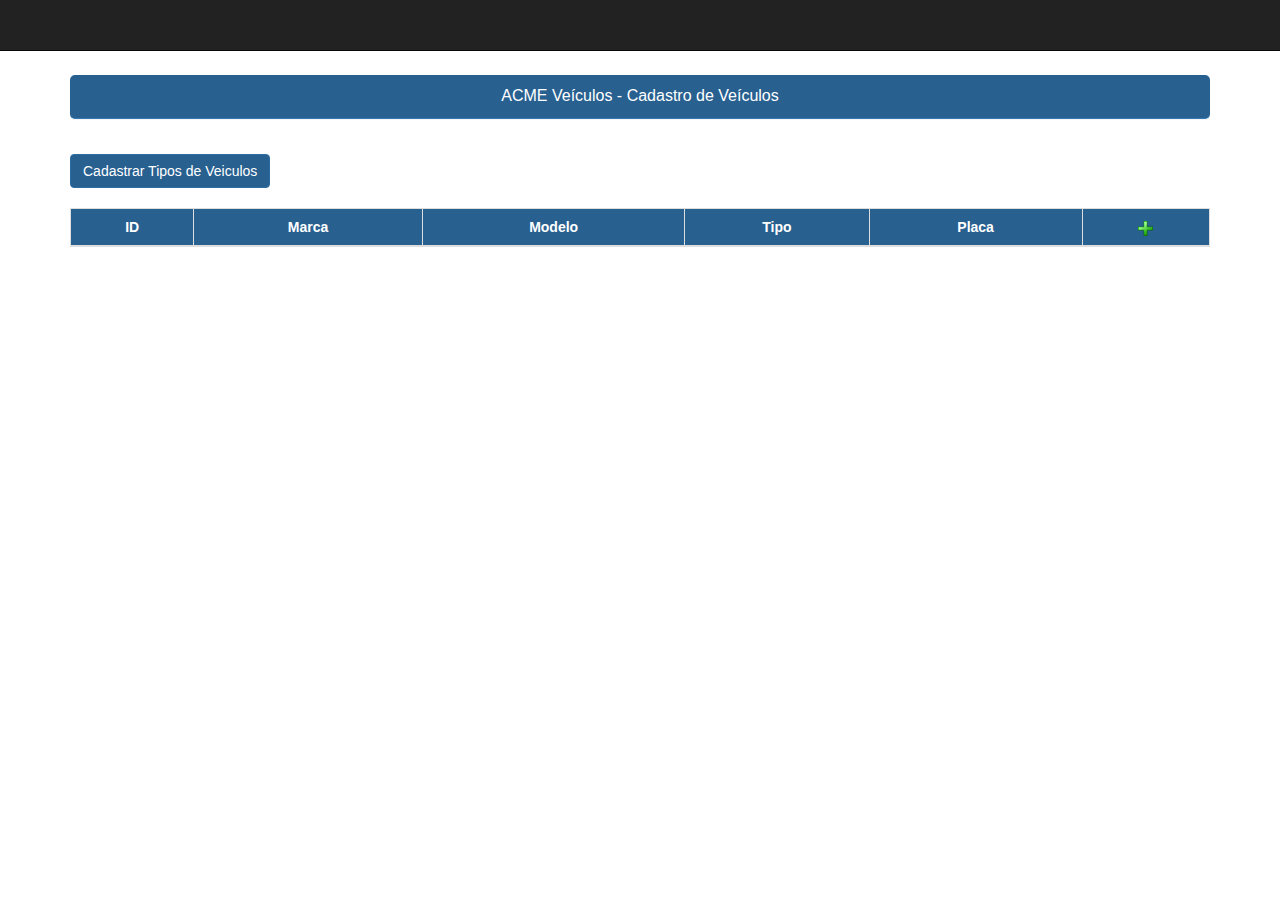
<file: index.html>
<!DOCTYPE html>
<html lang="pt-br">
  <head>
    <meta http-equiv="Content-Type" content="text/html; charset=utf-8">
    <meta name="viewport" content="width=device-width, initial-scale=1">

    <meta name="description" content="">
    <meta name="author" content="">

    <title>ACME Veículos</title>
    
    <!-- Bootstrap core JavaScript
    ================================================== -->
    <!-- Placed at the end of the document so the pages load faster -->
    <script src="./jquery/jquery-3.6.0.min.js"></script>
    <script src="./jquery/jquery-ui-1.12.1.custom/jquery-ui.js"></script>
    <script src="./bootstrap/dist/js/bootstrap.min.js"></script>
    <!-- IE10 viewport hack for Surface/desktop Windows 8 bug -->
    <script src="./bootstrap/assets/js/ie10-viewport-bug-workaround.js"></script>
    <script src="./exibeConsulta.js"></script>
    <script src="./salvaDados.js"></script>
    <script src="./fncModal.js"></script>

    <!-- jQuery UI -->
    <link rel="stylesheet" href="./jquery/jquery-ui-1.12.1.custom/jquery-ui.css">

    <!-- Bootstrap core CSS -->
    <link href="./bootstrap/css/bootstrap.min.css" rel="stylesheet">

    <!-- IE10 viewport hack for Surface/desktop Windows 8 bug -->
    <link href="./bootstrap/assets/css/ie10-viewport-bug-workaround.css" rel="stylesheet">

    <!-- Custom styles for this template -->
    <link href="./bootstrap/css/starter-template.css" rel="stylesheet">

    <!-- css -->
    <link href="./css/style.css" rel="stylesheet" type="text/css">
    <link href="./css/modal.css" rel="stylesheet" type="text/css">

    <!-- Just for debugging purposes. Don't actually copy these 2 lines! -->
    <!--[if lt IE 9]><script src="../../assets/js/ie8-responsive-file-warning.js"></script><![endif]-->
    <script src="./bootstrap/assets/js/ie-emulation-modes-warning.js"></script>

  </head>

  <body>

    <div id='include'></div>

    <nav class="navbar navbar-inverse navbar-fixed-top">
      <div class="container">
        <div class="navbar-header">
          <button type="button" class="navbar-toggle collapsed" data-toggle="collapse" data-target="#navbar" aria-expanded="false" aria-controls="navbar">
            <span class="sr-only">Toggle navigation</span>
            <span class="icon-bar"></span>
            <span class="icon-bar"></span>
            <span class="icon-bar"></span>
          </button>
          <a class="navbar-brand" href="javascript:void(0)">
          </a>
        </div>
      </div>
    </nav>
    <div id='content' class='container'>

        <div class='panel panel-primary'>
            <div class='panel-heading' style='background-color: #286090;'>
                <div class='panel-title textCenter'>ACME Veículos - Cadastro de Veículos</div>
            </div>
        </div>
	    <table style='margin-bottom:20px; text-align:center;'>
	        <tr>
	            <td colspan='4'><button style='margin-top:15px;' id='btnTipoVeiculo' class='btn btn-primary'>Cadastrar Tipos de Veiculos</button></td>
	        </tr>
	    </table>

        <table id="tableResults" class='table table-bordered'>
            <thead>
                <tr>
                    <th class='header textCenter'>ID</th>
                    <th class='header textCenter'>Marca</th>
                    <th class='header textCenter'>Modelo</th>
                    <th class='header textCenter'>Tipo</th>
                    <th class='header textCenter'>Placa</th>
                    <th class='header textCenter'><a href='javascript:void(0)' class='imgAdd'><img src='./img/plus.png' alt='POST' height='15' width='15'></a></th>
                </tr>
            </thead>
            <tbody>
            </tbody>
        </table>

    </div>
    <div id="divModal">
    </div>    

    <script >

        //var url = 'http://localhost:8080/';   //MySQL local
        var url = 'http://18.216.4.98:8080/';   //AWS RDS
        var map = 'veiculos/';

        $( document ).ready(function(){

            //busca os veículos cadastrados para exibição na inicialização da página
            $.ajax({
                type: "GET",
                url: url + map,
                contentType: "application/json",
                dataType: "json",
                success: function(data, status){
                    if(status === "success") {
                        exibeConsultaVeiculo(data);
                    }
                }
            });

            //responde quado alguma imagem dentro da página é clicada
            $('body').on('click', 'img', function(){
                action = $(this).attr('alt');   //busca o atributo alt da imagem
                id = $(this).closest('tr').attr('id');  //busca o id da linha correspondente
                idVeiculo = id === undefined ? "" : $(this).closest('tr').attr('id').substr(2); //extrai o id do veículo
                //carrega as variáveis para utilização no modal
                marcaVeiculo = $('#tr' + idVeiculo + ' td:eq(1)').html();   
                modeloVeiculo = $('#tr' + idVeiculo + " td:eq(2)").html();
                tipoVeiculo = $('#tr' + idVeiculo + " td:eq(3)").html();
                placaVeiculo = $('#tr' + idVeiculo + " td:eq(4)").html();

                //abre o modal para inserção ou alteração do veículo
                if(action === 'POST' || action === 'PUT') {
                    $( "#divModal" ).load( "veiculoModal.html", { restrito : "restrito" } );
                }
                //abre o modal para exclusão do veículo
                else if (action === 'DELETE') {
                    $( "#divModal" ).load( "excluirVeiculoModal.html", { restrito : "restrito"} );
                }

            });

            //botão que abre a página de cadastro dos tipos de veículos
            $("#btnTipoVeiculo").click(function(){
                window.open("tipoVeiculo.html");
            });

        });
    </script>
  </body>
</html>
</file>
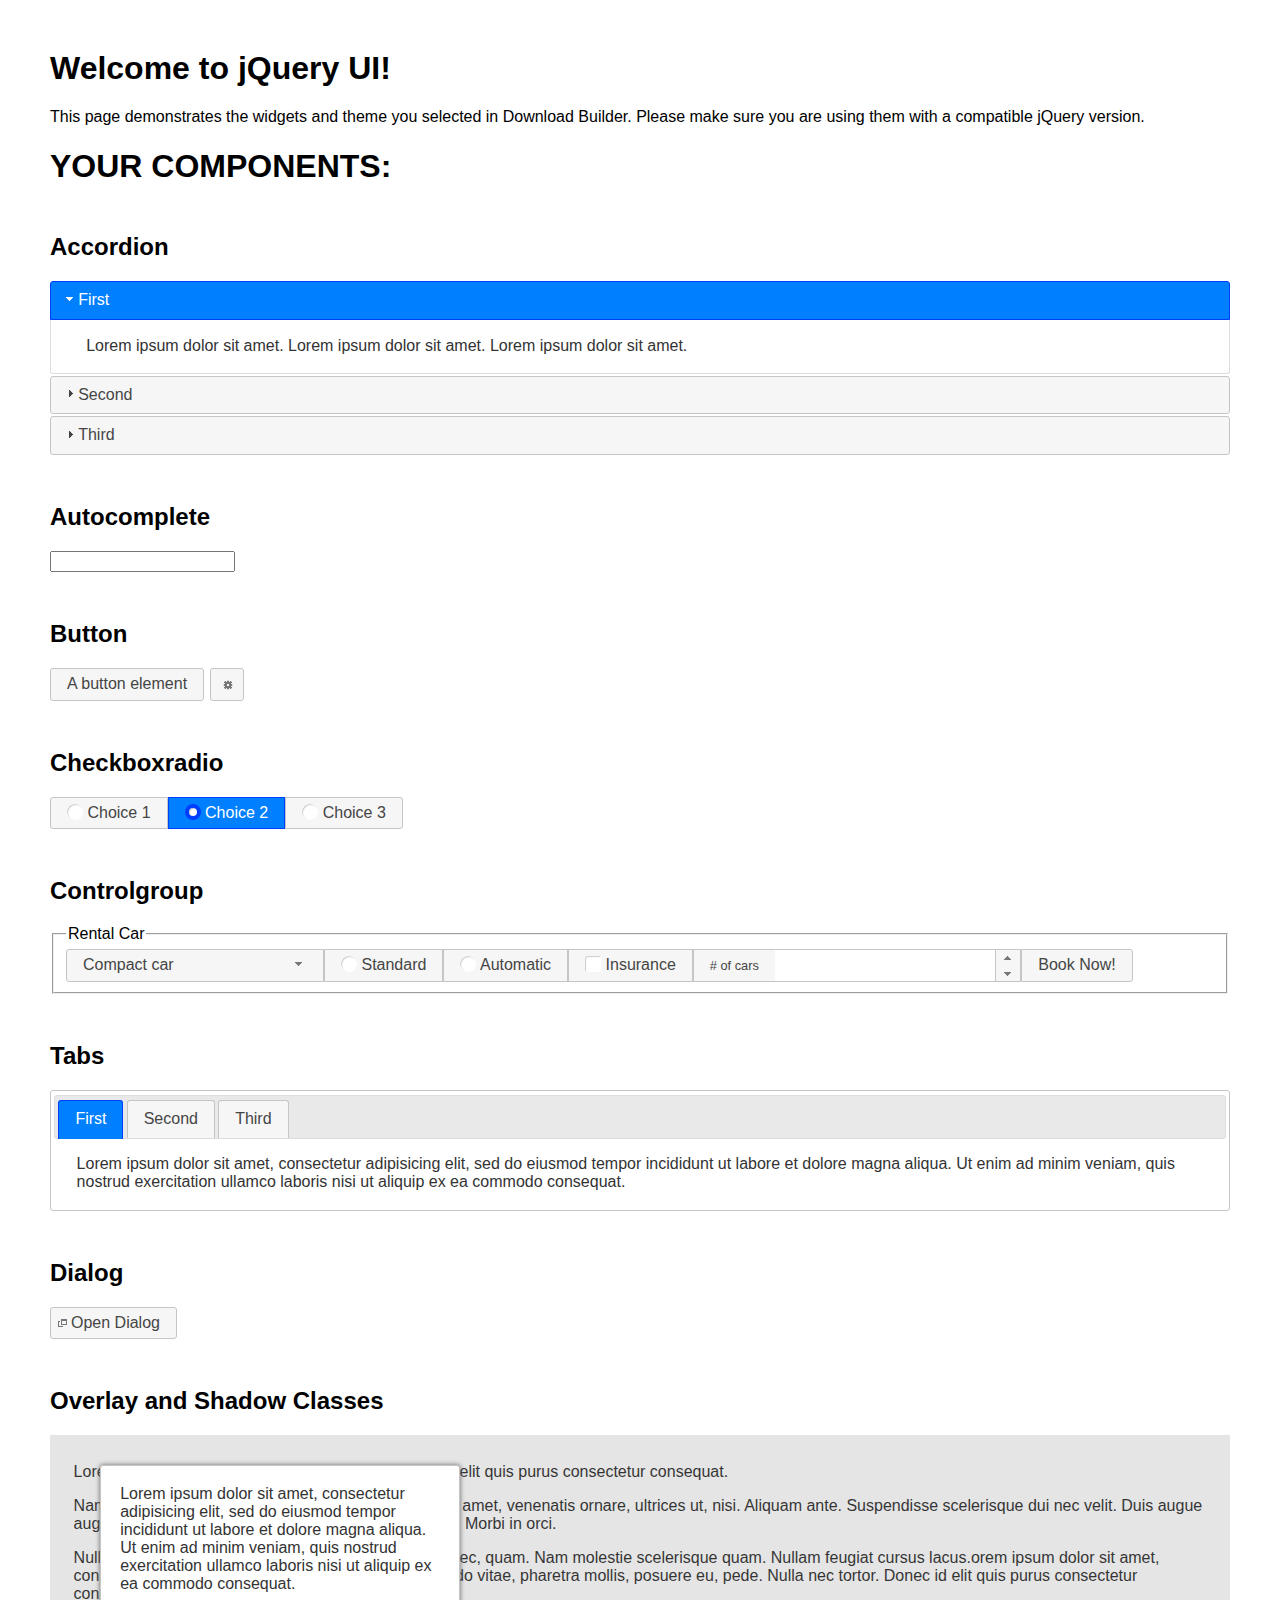
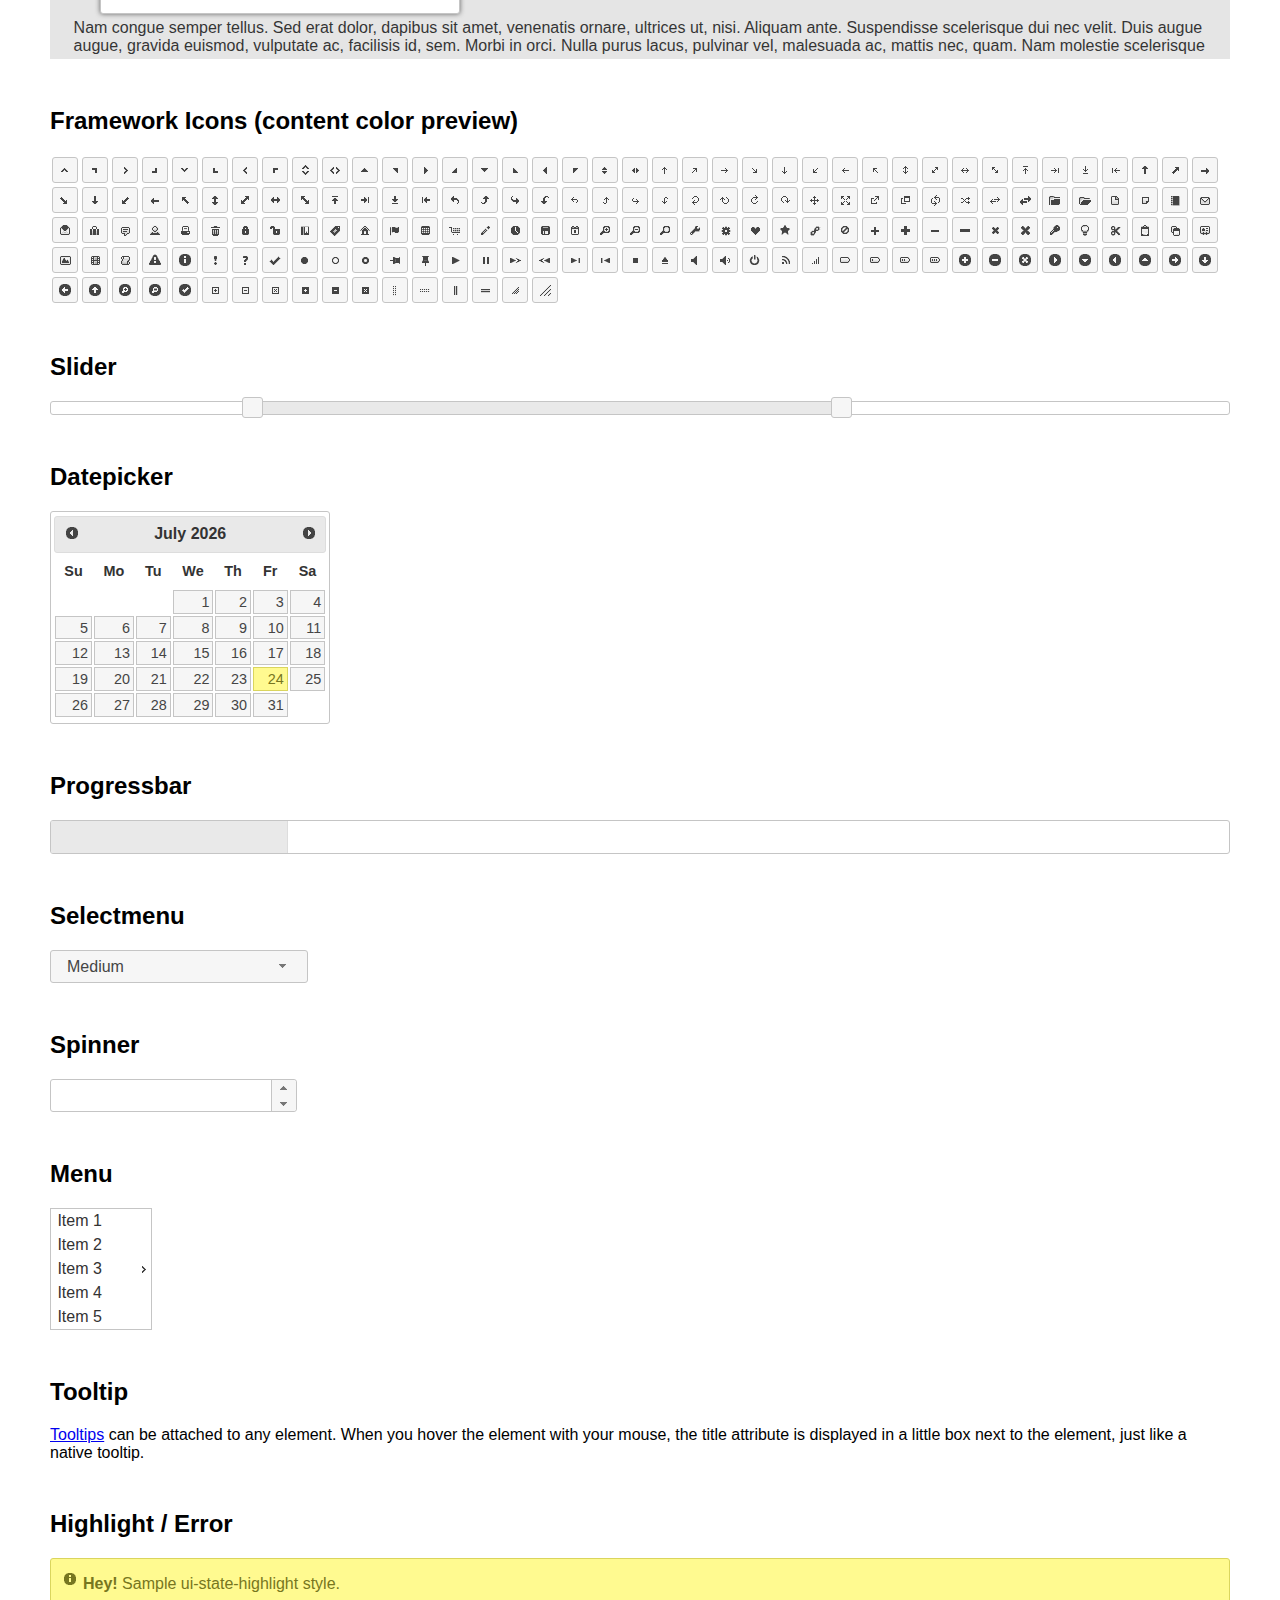
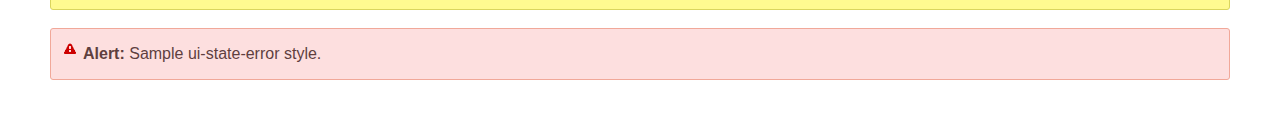
<file: jquery/jquery-ui-1.12.1.custom/index.html>
<!doctype html>
<html lang="us">
<head>
	<meta charset="utf-8">
	<title>jQuery UI Example Page</title>
	<link href="jquery-ui.css" rel="stylesheet">
	<style>
	body{
		font-family: "Trebuchet MS", sans-serif;
		margin: 50px;
	}
	.demoHeaders {
		margin-top: 2em;
	}
	#dialog-link {
		padding: .4em 1em .4em 20px;
		text-decoration: none;
		position: relative;
	}
	#dialog-link span.ui-icon {
		margin: 0 5px 0 0;
		position: absolute;
		left: .2em;
		top: 50%;
		margin-top: -8px;
	}
	#icons {
		margin: 0;
		padding: 0;
	}
	#icons li {
		margin: 2px;
		position: relative;
		padding: 4px 0;
		cursor: pointer;
		float: left;
		list-style: none;
	}
	#icons span.ui-icon {
		float: left;
		margin: 0 4px;
	}
	.fakewindowcontain .ui-widget-overlay {
		position: absolute;
	}
	select {
		width: 200px;
	}
	</style>
</head>
<body>

<h1>Welcome to jQuery UI!</h1>

<div class="ui-widget">
	<p>This page demonstrates the widgets and theme you selected in Download Builder. Please make sure you are using them with a compatible jQuery version.</p>
</div>

<h1>YOUR COMPONENTS:</h1>

<!-- Accordion -->
<h2 class="demoHeaders">Accordion</h2>
<div id="accordion">
	<h3>First</h3>
	<div>Lorem ipsum dolor sit amet. Lorem ipsum dolor sit amet. Lorem ipsum dolor sit amet.</div>
	<h3>Second</h3>
	<div>Phasellus mattis tincidunt nibh.</div>
	<h3>Third</h3>
	<div>Nam dui erat, auctor a, dignissim quis.</div>
</div>

<!-- Autocomplete -->
<h2 class="demoHeaders">Autocomplete</h2>
<div>
	<input id="autocomplete" title="type &quot;a&quot;">
</div>

<!-- Button -->
<h2 class="demoHeaders">Button</h2>
<button id="button">A button element</button>
<button id="button-icon">An icon-only button</button>

<!-- Checkboxradio -->
<h2 class="demoHeaders">Checkboxradio</h2>
<form style="margin-top: 1em;">
	<div id="radioset">
		<input type="radio" id="radio1" name="radio"><label for="radio1">Choice 1</label>
		<input type="radio" id="radio2" name="radio" checked="checked"><label for="radio2">Choice 2</label>
		<input type="radio" id="radio3" name="radio"><label for="radio3">Choice 3</label>
	</div>
</form>

<!-- Controlgroup -->
<h2 class="demoHeaders">Controlgroup</h2>
<fieldset>
	<legend>Rental Car</legend>
	<div id="controlgroup">
		<select id="car-type">
			<option>Compact car</option>
			<option>Midsize car</option>
			<option>Full size car</option>
			<option>SUV</option>
			<option>Luxury</option>
			<option>Truck</option>
			<option>Van</option>
		</select>
		<label for="transmission-standard">Standard</label>
		<input type="radio" name="transmission" id="transmission-standard">
		<label for="transmission-automatic">Automatic</label>
		<input type="radio" name="transmission" id="transmission-automatic">
		<label for="insurance">Insurance</label>
		<input type="checkbox" name="insurance" id="insurance">
		<label for="horizontal-spinner" class="ui-controlgroup-label"># of cars</label>
		<input id="horizontal-spinner" class="ui-spinner-input">
		<button>Book Now!</button>
	</div>
</fieldset>

<!-- Tabs -->
<h2 class="demoHeaders">Tabs</h2>
<div id="tabs">
	<ul>
		<li><a href="#tabs-1">First</a></li>
		<li><a href="#tabs-2">Second</a></li>
		<li><a href="#tabs-3">Third</a></li>
	</ul>
	<div id="tabs-1">Lorem ipsum dolor sit amet, consectetur adipisicing elit, sed do eiusmod tempor incididunt ut labore et dolore magna aliqua. Ut enim ad minim veniam, quis nostrud exercitation ullamco laboris nisi ut aliquip ex ea commodo consequat.</div>
	<div id="tabs-2">Phasellus mattis tincidunt nibh. Cras orci urna, blandit id, pretium vel, aliquet ornare, felis. Maecenas scelerisque sem non nisl. Fusce sed lorem in enim dictum bibendum.</div>
	<div id="tabs-3">Nam dui erat, auctor a, dignissim quis, sollicitudin eu, felis. Pellentesque nisi urna, interdum eget, sagittis et, consequat vestibulum, lacus. Mauris porttitor ullamcorper augue.</div>
</div>

<h2 class="demoHeaders">Dialog</h2>
<p>
	<button id="dialog-link" class="ui-button ui-corner-all ui-widget">
		<span class="ui-icon ui-icon-newwin"></span>Open Dialog
	</button>
</p>

<h2 class="demoHeaders">Overlay and Shadow Classes</h2>
<div style="position: relative; width: 96%; height: 200px; padding:1% 2%; overflow:hidden;" class="fakewindowcontain">
	<p>Lorem ipsum dolor sit amet,  Nulla nec tortor. Donec id elit quis purus consectetur consequat. </p><p>Nam congue semper tellus. Sed erat dolor, dapibus sit amet, venenatis ornare, ultrices ut, nisi. Aliquam ante. Suspendisse scelerisque dui nec velit. Duis augue augue, gravida euismod, vulputate ac, facilisis id, sem. Morbi in orci. </p><p>Nulla purus lacus, pulvinar vel, malesuada ac, mattis nec, quam. Nam molestie scelerisque quam. Nullam feugiat cursus lacus.orem ipsum dolor sit amet, consectetur adipiscing elit. Donec libero risus, commodo vitae, pharetra mollis, posuere eu, pede. Nulla nec tortor. Donec id elit quis purus consectetur consequat. </p><p>Nam congue semper tellus. Sed erat dolor, dapibus sit amet, venenatis ornare, ultrices ut, nisi. Aliquam ante. Suspendisse scelerisque dui nec velit. Duis augue augue, gravida euismod, vulputate ac, facilisis id, sem. Morbi in orci. Nulla purus lacus, pulvinar vel, malesuada ac, mattis nec, quam. Nam molestie scelerisque quam. </p><p>Nullam feugiat cursus lacus.orem ipsum dolor sit amet, consectetur adipiscing elit. Donec libero risus, commodo vitae, pharetra mollis, posuere eu, pede. Nulla nec tortor. Donec id elit quis purus consectetur consequat. Nam congue semper tellus. Sed erat dolor, dapibus sit amet, venenatis ornare, ultrices ut, nisi. Aliquam ante. </p><p>Suspendisse scelerisque dui nec velit. Duis augue augue, gravida euismod, vulputate ac, facilisis id, sem. Morbi in orci. Nulla purus lacus, pulvinar vel, malesuada ac, mattis nec, quam. Nam molestie scelerisque quam. Nullam feugiat cursus lacus.orem ipsum dolor sit amet, consectetur adipiscing elit. Donec libero risus, commodo vitae, pharetra mollis, posuere eu, pede. Nulla nec tortor. Donec id elit quis purus consectetur consequat. Nam congue semper tellus. Sed erat dolor, dapibus sit amet, venenatis ornare, ultrices ut, nisi. </p>

	<!-- ui-dialog -->
	<div class="ui-widget-overlay ui-front"></div>
	<div style="position: absolute; width: 320px; left: 50px; top: 30px; padding: 1.2em" class="ui-widget ui-front ui-widget-content ui-corner-all ui-widget-shadow">
		Lorem ipsum dolor sit amet, consectetur adipisicing elit, sed do eiusmod tempor incididunt ut labore et dolore magna aliqua. Ut enim ad minim veniam, quis nostrud exercitation ullamco laboris nisi ut aliquip ex ea commodo consequat.
	</div>

</div>

<!-- ui-dialog -->
<div id="dialog" title="Dialog Title">
	<p>Lorem ipsum dolor sit amet, consectetur adipisicing elit, sed do eiusmod tempor incididunt ut labore et dolore magna aliqua. Ut enim ad minim veniam, quis nostrud exercitation ullamco laboris nisi ut aliquip ex ea commodo consequat.</p>
</div>


<h2 class="demoHeaders">Framework Icons (content color preview)</h2>
<ul id="icons" class="ui-widget ui-helper-clearfix">
	<li class="ui-state-default ui-corner-all" title=".ui-icon-caret-1-n"><span class="ui-icon ui-icon-caret-1-n"></span></li>
	<li class="ui-state-default ui-corner-all" title=".ui-icon-caret-1-ne"><span class="ui-icon ui-icon-caret-1-ne"></span></li>
	<li class="ui-state-default ui-corner-all" title=".ui-icon-caret-1-e"><span class="ui-icon ui-icon-caret-1-e"></span></li>
	<li class="ui-state-default ui-corner-all" title=".ui-icon-caret-1-se"><span class="ui-icon ui-icon-caret-1-se"></span></li>
	<li class="ui-state-default ui-corner-all" title=".ui-icon-caret-1-s"><span class="ui-icon ui-icon-caret-1-s"></span></li>
	<li class="ui-state-default ui-corner-all" title=".ui-icon-caret-1-sw"><span class="ui-icon ui-icon-caret-1-sw"></span></li>
	<li class="ui-state-default ui-corner-all" title=".ui-icon-caret-1-w"><span class="ui-icon ui-icon-caret-1-w"></span></li>
	<li class="ui-state-default ui-corner-all" title=".ui-icon-caret-1-nw"><span class="ui-icon ui-icon-caret-1-nw"></span></li>
	<li class="ui-state-default ui-corner-all" title=".ui-icon-caret-2-n-s"><span class="ui-icon ui-icon-caret-2-n-s"></span></li>
	<li class="ui-state-default ui-corner-all" title=".ui-icon-caret-2-e-w"><span class="ui-icon ui-icon-caret-2-e-w"></span></li>
	<li class="ui-state-default ui-corner-all" title=".ui-icon-triangle-1-n"><span class="ui-icon ui-icon-triangle-1-n"></span></li>
	<li class="ui-state-default ui-corner-all" title=".ui-icon-triangle-1-ne"><span class="ui-icon ui-icon-triangle-1-ne"></span></li>
	<li class="ui-state-default ui-corner-all" title=".ui-icon-triangle-1-e"><span class="ui-icon ui-icon-triangle-1-e"></span></li>
	<li class="ui-state-default ui-corner-all" title=".ui-icon-triangle-1-se"><span class="ui-icon ui-icon-triangle-1-se"></span></li>
	<li class="ui-state-default ui-corner-all" title=".ui-icon-triangle-1-s"><span class="ui-icon ui-icon-triangle-1-s"></span></li>
	<li class="ui-state-default ui-corner-all" title=".ui-icon-triangle-1-sw"><span class="ui-icon ui-icon-triangle-1-sw"></span></li>
	<li class="ui-state-default ui-corner-all" title=".ui-icon-triangle-1-w"><span class="ui-icon ui-icon-triangle-1-w"></span></li>
	<li class="ui-state-default ui-corner-all" title=".ui-icon-triangle-1-nw"><span class="ui-icon ui-icon-triangle-1-nw"></span></li>
	<li class="ui-state-default ui-corner-all" title=".ui-icon-triangle-2-n-s"><span class="ui-icon ui-icon-triangle-2-n-s"></span></li>
	<li class="ui-state-default ui-corner-all" title=".ui-icon-triangle-2-e-w"><span class="ui-icon ui-icon-triangle-2-e-w"></span></li>
	<li class="ui-state-default ui-corner-all" title=".ui-icon-arrow-1-n"><span class="ui-icon ui-icon-arrow-1-n"></span></li>
	<li class="ui-state-default ui-corner-all" title=".ui-icon-arrow-1-ne"><span class="ui-icon ui-icon-arrow-1-ne"></span></li>
	<li class="ui-state-default ui-corner-all" title=".ui-icon-arrow-1-e"><span class="ui-icon ui-icon-arrow-1-e"></span></li>
	<li class="ui-state-default ui-corner-all" title=".ui-icon-arrow-1-se"><span class="ui-icon ui-icon-arrow-1-se"></span></li>
	<li class="ui-state-default ui-corner-all" title=".ui-icon-arrow-1-s"><span class="ui-icon ui-icon-arrow-1-s"></span></li>
	<li class="ui-state-default ui-corner-all" title=".ui-icon-arrow-1-sw"><span class="ui-icon ui-icon-arrow-1-sw"></span></li>
	<li class="ui-state-default ui-corner-all" title=".ui-icon-arrow-1-w"><span class="ui-icon ui-icon-arrow-1-w"></span></li>
	<li class="ui-state-default ui-corner-all" title=".ui-icon-arrow-1-nw"><span class="ui-icon ui-icon-arrow-1-nw"></span></li>
	<li class="ui-state-default ui-corner-all" title=".ui-icon-arrow-2-n-s"><span class="ui-icon ui-icon-arrow-2-n-s"></span></li>
	<li class="ui-state-default ui-corner-all" title=".ui-icon-arrow-2-ne-sw"><span class="ui-icon ui-icon-arrow-2-ne-sw"></span></li>
	<li class="ui-state-default ui-corner-all" title=".ui-icon-arrow-2-e-w"><span class="ui-icon ui-icon-arrow-2-e-w"></span></li>
	<li class="ui-state-default ui-corner-all" title=".ui-icon-arrow-2-se-nw"><span class="ui-icon ui-icon-arrow-2-se-nw"></span></li>
	<li class="ui-state-default ui-corner-all" title=".ui-icon-arrowstop-1-n"><span class="ui-icon ui-icon-arrowstop-1-n"></span></li>
	<li class="ui-state-default ui-corner-all" title=".ui-icon-arrowstop-1-e"><span class="ui-icon ui-icon-arrowstop-1-e"></span></li>
	<li class="ui-state-default ui-corner-all" title=".ui-icon-arrowstop-1-s"><span class="ui-icon ui-icon-arrowstop-1-s"></span></li>
	<li class="ui-state-default ui-corner-all" title=".ui-icon-arrowstop-1-w"><span class="ui-icon ui-icon-arrowstop-1-w"></span></li>
	<li class="ui-state-default ui-corner-all" title=".ui-icon-arrowthick-1-n"><span class="ui-icon ui-icon-arrowthick-1-n"></span></li>
	<li class="ui-state-default ui-corner-all" title=".ui-icon-arrowthick-1-ne"><span class="ui-icon ui-icon-arrowthick-1-ne"></span></li>
	<li class="ui-state-default ui-corner-all" title=".ui-icon-arrowthick-1-e"><span class="ui-icon ui-icon-arrowthick-1-e"></span></li>
	<li class="ui-state-default ui-corner-all" title=".ui-icon-arrowthick-1-se"><span class="ui-icon ui-icon-arrowthick-1-se"></span></li>
	<li class="ui-state-default ui-corner-all" title=".ui-icon-arrowthick-1-s"><span class="ui-icon ui-icon-arrowthick-1-s"></span></li>
	<li class="ui-state-default ui-corner-all" title=".ui-icon-arrowthick-1-sw"><span class="ui-icon ui-icon-arrowthick-1-sw"></span></li>
	<li class="ui-state-default ui-corner-all" title=".ui-icon-arrowthick-1-w"><span class="ui-icon ui-icon-arrowthick-1-w"></span></li>
	<li class="ui-state-default ui-corner-all" title=".ui-icon-arrowthick-1-nw"><span class="ui-icon ui-icon-arrowthick-1-nw"></span></li>
	<li class="ui-state-default ui-corner-all" title=".ui-icon-arrowthick-2-n-s"><span class="ui-icon ui-icon-arrowthick-2-n-s"></span></li>
	<li class="ui-state-default ui-corner-all" title=".ui-icon-arrowthick-2-ne-sw"><span class="ui-icon ui-icon-arrowthick-2-ne-sw"></span></li>
	<li class="ui-state-default ui-corner-all" title=".ui-icon-arrowthick-2-e-w"><span class="ui-icon ui-icon-arrowthick-2-e-w"></span></li>
	<li class="ui-state-default ui-corner-all" title=".ui-icon-arrowthick-2-se-nw"><span class="ui-icon ui-icon-arrowthick-2-se-nw"></span></li>
	<li class="ui-state-default ui-corner-all" title=".ui-icon-arrowthickstop-1-n"><span class="ui-icon ui-icon-arrowthickstop-1-n"></span></li>
	<li class="ui-state-default ui-corner-all" title=".ui-icon-arrowthickstop-1-e"><span class="ui-icon ui-icon-arrowthickstop-1-e"></span></li>
	<li class="ui-state-default ui-corner-all" title=".ui-icon-arrowthickstop-1-s"><span class="ui-icon ui-icon-arrowthickstop-1-s"></span></li>
	<li class="ui-state-default ui-corner-all" title=".ui-icon-arrowthickstop-1-w"><span class="ui-icon ui-icon-arrowthickstop-1-w"></span></li>
	<li class="ui-state-default ui-corner-all" title=".ui-icon-arrowreturnthick-1-w"><span class="ui-icon ui-icon-arrowreturnthick-1-w"></span></li>
	<li class="ui-state-default ui-corner-all" title=".ui-icon-arrowreturnthick-1-n"><span class="ui-icon ui-icon-arrowreturnthick-1-n"></span></li>
	<li class="ui-state-default ui-corner-all" title=".ui-icon-arrowreturnthick-1-e"><span class="ui-icon ui-icon-arrowreturnthick-1-e"></span></li>
	<li class="ui-state-default ui-corner-all" title=".ui-icon-arrowreturnthick-1-s"><span class="ui-icon ui-icon-arrowreturnthick-1-s"></span></li>
	<li class="ui-state-default ui-corner-all" title=".ui-icon-arrowreturn-1-w"><span class="ui-icon ui-icon-arrowreturn-1-w"></span></li>
	<li class="ui-state-default ui-corner-all" title=".ui-icon-arrowreturn-1-n"><span class="ui-icon ui-icon-arrowreturn-1-n"></span></li>
	<li class="ui-state-default ui-corner-all" title=".ui-icon-arrowreturn-1-e"><span class="ui-icon ui-icon-arrowreturn-1-e"></span></li>
	<li class="ui-state-default ui-corner-all" title=".ui-icon-arrowreturn-1-s"><span class="ui-icon ui-icon-arrowreturn-1-s"></span></li>
	<li class="ui-state-default ui-corner-all" title=".ui-icon-arrowrefresh-1-w"><span class="ui-icon ui-icon-arrowrefresh-1-w"></span></li>
	<li class="ui-state-default ui-corner-all" title=".ui-icon-arrowrefresh-1-n"><span class="ui-icon ui-icon-arrowrefresh-1-n"></span></li>
	<li class="ui-state-default ui-corner-all" title=".ui-icon-arrowrefresh-1-e"><span class="ui-icon ui-icon-arrowrefresh-1-e"></span></li>
	<li class="ui-state-default ui-corner-all" title=".ui-icon-arrowrefresh-1-s"><span class="ui-icon ui-icon-arrowrefresh-1-s"></span></li>
	<li class="ui-state-default ui-corner-all" title=".ui-icon-arrow-4"><span class="ui-icon ui-icon-arrow-4"></span></li>
	<li class="ui-state-default ui-corner-all" title=".ui-icon-arrow-4-diag"><span class="ui-icon ui-icon-arrow-4-diag"></span></li>
	<li class="ui-state-default ui-corner-all" title=".ui-icon-extlink"><span class="ui-icon ui-icon-extlink"></span></li>
	<li class="ui-state-default ui-corner-all" title=".ui-icon-newwin"><span class="ui-icon ui-icon-newwin"></span></li>
	<li class="ui-state-default ui-corner-all" title=".ui-icon-refresh"><span class="ui-icon ui-icon-refresh"></span></li>
	<li class="ui-state-default ui-corner-all" title=".ui-icon-shuffle"><span class="ui-icon ui-icon-shuffle"></span></li>
	<li class="ui-state-default ui-corner-all" title=".ui-icon-transfer-e-w"><span class="ui-icon ui-icon-transfer-e-w"></span></li>
	<li class="ui-state-default ui-corner-all" title=".ui-icon-transferthick-e-w"><span class="ui-icon ui-icon-transferthick-e-w"></span></li>
	<li class="ui-state-default ui-corner-all" title=".ui-icon-folder-collapsed"><span class="ui-icon ui-icon-folder-collapsed"></span></li>
	<li class="ui-state-default ui-corner-all" title=".ui-icon-folder-open"><span class="ui-icon ui-icon-folder-open"></span></li>
	<li class="ui-state-default ui-corner-all" title=".ui-icon-document"><span class="ui-icon ui-icon-document"></span></li>
	<li class="ui-state-default ui-corner-all" title=".ui-icon-document-b"><span class="ui-icon ui-icon-document-b"></span></li>
	<li class="ui-state-default ui-corner-all" title=".ui-icon-note"><span class="ui-icon ui-icon-note"></span></li>
	<li class="ui-state-default ui-corner-all" title=".ui-icon-mail-closed"><span class="ui-icon ui-icon-mail-closed"></span></li>
	<li class="ui-state-default ui-corner-all" title=".ui-icon-mail-open"><span class="ui-icon ui-icon-mail-open"></span></li>
	<li class="ui-state-default ui-corner-all" title=".ui-icon-suitcase"><span class="ui-icon ui-icon-suitcase"></span></li>
	<li class="ui-state-default ui-corner-all" title=".ui-icon-comment"><span class="ui-icon ui-icon-comment"></span></li>
	<li class="ui-state-default ui-corner-all" title=".ui-icon-person"><span class="ui-icon ui-icon-person"></span></li>
	<li class="ui-state-default ui-corner-all" title=".ui-icon-print"><span class="ui-icon ui-icon-print"></span></li>
	<li class="ui-state-default ui-corner-all" title=".ui-icon-trash"><span class="ui-icon ui-icon-trash"></span></li>
	<li class="ui-state-default ui-corner-all" title=".ui-icon-locked"><span class="ui-icon ui-icon-locked"></span></li>
	<li class="ui-state-default ui-corner-all" title=".ui-icon-unlocked"><span class="ui-icon ui-icon-unlocked"></span></li>
	<li class="ui-state-default ui-corner-all" title=".ui-icon-bookmark"><span class="ui-icon ui-icon-bookmark"></span></li>
	<li class="ui-state-default ui-corner-all" title=".ui-icon-tag"><span class="ui-icon ui-icon-tag"></span></li>
	<li class="ui-state-default ui-corner-all" title=".ui-icon-home"><span class="ui-icon ui-icon-home"></span></li>
	<li class="ui-state-default ui-corner-all" title=".ui-icon-flag"><span class="ui-icon ui-icon-flag"></span></li>
	<li class="ui-state-default ui-corner-all" title=".ui-icon-calculator"><span class="ui-icon ui-icon-calculator"></span></li>
	<li class="ui-state-default ui-corner-all" title=".ui-icon-cart"><span class="ui-icon ui-icon-cart"></span></li>
	<li class="ui-state-default ui-corner-all" title=".ui-icon-pencil"><span class="ui-icon ui-icon-pencil"></span></li>
	<li class="ui-state-default ui-corner-all" title=".ui-icon-clock"><span class="ui-icon ui-icon-clock"></span></li>
	<li class="ui-state-default ui-corner-all" title=".ui-icon-disk"><span class="ui-icon ui-icon-disk"></span></li>
	<li class="ui-state-default ui-corner-all" title=".ui-icon-calendar"><span class="ui-icon ui-icon-calendar"></span></li>
	<li class="ui-state-default ui-corner-all" title=".ui-icon-zoomin"><span class="ui-icon ui-icon-zoomin"></span></li>
	<li class="ui-state-default ui-corner-all" title=".ui-icon-zoomout"><span class="ui-icon ui-icon-zoomout"></span></li>
	<li class="ui-state-default ui-corner-all" title=".ui-icon-search"><span class="ui-icon ui-icon-search"></span></li>
	<li class="ui-state-default ui-corner-all" title=".ui-icon-wrench"><span class="ui-icon ui-icon-wrench"></span></li>
	<li class="ui-state-default ui-corner-all" title=".ui-icon-gear"><span class="ui-icon ui-icon-gear"></span></li>
	<li class="ui-state-default ui-corner-all" title=".ui-icon-heart"><span class="ui-icon ui-icon-heart"></span></li>
	<li class="ui-state-default ui-corner-all" title=".ui-icon-star"><span class="ui-icon ui-icon-star"></span></li>
	<li class="ui-state-default ui-corner-all" title=".ui-icon-link"><span class="ui-icon ui-icon-link"></span></li>
	<li class="ui-state-default ui-corner-all" title=".ui-icon-cancel"><span class="ui-icon ui-icon-cancel"></span></li>
	<li class="ui-state-default ui-corner-all" title=".ui-icon-plus"><span class="ui-icon ui-icon-plus"></span></li>
	<li class="ui-state-default ui-corner-all" title=".ui-icon-plusthick"><span class="ui-icon ui-icon-plusthick"></span></li>
	<li class="ui-state-default ui-corner-all" title=".ui-icon-minus"><span class="ui-icon ui-icon-minus"></span></li>
	<li class="ui-state-default ui-corner-all" title=".ui-icon-minusthick"><span class="ui-icon ui-icon-minusthick"></span></li>
	<li class="ui-state-default ui-corner-all" title=".ui-icon-close"><span class="ui-icon ui-icon-close"></span></li>
	<li class="ui-state-default ui-corner-all" title=".ui-icon-closethick"><span class="ui-icon ui-icon-closethick"></span></li>
	<li class="ui-state-default ui-corner-all" title=".ui-icon-key"><span class="ui-icon ui-icon-key"></span></li>
	<li class="ui-state-default ui-corner-all" title=".ui-icon-lightbulb"><span class="ui-icon ui-icon-lightbulb"></span></li>
	<li class="ui-state-default ui-corner-all" title=".ui-icon-scissors"><span class="ui-icon ui-icon-scissors"></span></li>
	<li class="ui-state-default ui-corner-all" title=".ui-icon-clipboard"><span class="ui-icon ui-icon-clipboard"></span></li>
	<li class="ui-state-default ui-corner-all" title=".ui-icon-copy"><span class="ui-icon ui-icon-copy"></span></li>
	<li class="ui-state-default ui-corner-all" title=".ui-icon-contact"><span class="ui-icon ui-icon-contact"></span></li>
	<li class="ui-state-default ui-corner-all" title=".ui-icon-image"><span class="ui-icon ui-icon-image"></span></li>
	<li class="ui-state-default ui-corner-all" title=".ui-icon-video"><span class="ui-icon ui-icon-video"></span></li>
	<li class="ui-state-default ui-corner-all" title=".ui-icon-script"><span class="ui-icon ui-icon-script"></span></li>
	<li class="ui-state-default ui-corner-all" title=".ui-icon-alert"><span class="ui-icon ui-icon-alert"></span></li>
	<li class="ui-state-default ui-corner-all" title=".ui-icon-info"><span class="ui-icon ui-icon-info"></span></li>
	<li class="ui-state-default ui-corner-all" title=".ui-icon-notice"><span class="ui-icon ui-icon-notice"></span></li>
	<li class="ui-state-default ui-corner-all" title=".ui-icon-help"><span class="ui-icon ui-icon-help"></span></li>
	<li class="ui-state-default ui-corner-all" title=".ui-icon-check"><span class="ui-icon ui-icon-check"></span></li>
	<li class="ui-state-default ui-corner-all" title=".ui-icon-bullet"><span class="ui-icon ui-icon-bullet"></span></li>
	<li class="ui-state-default ui-corner-all" title=".ui-icon-radio-off"><span class="ui-icon ui-icon-radio-off"></span></li>
	<li class="ui-state-default ui-corner-all" title=".ui-icon-radio-on"><span class="ui-icon ui-icon-radio-on"></span></li>
	<li class="ui-state-default ui-corner-all" title=".ui-icon-pin-w"><span class="ui-icon ui-icon-pin-w"></span></li>
	<li class="ui-state-default ui-corner-all" title=".ui-icon-pin-s"><span class="ui-icon ui-icon-pin-s"></span></li>
	<li class="ui-state-default ui-corner-all" title=".ui-icon-play"><span class="ui-icon ui-icon-play"></span></li>
	<li class="ui-state-default ui-corner-all" title=".ui-icon-pause"><span class="ui-icon ui-icon-pause"></span></li>
	<li class="ui-state-default ui-corner-all" title=".ui-icon-seek-next"><span class="ui-icon ui-icon-seek-next"></span></li>
	<li class="ui-state-default ui-corner-all" title=".ui-icon-seek-prev"><span class="ui-icon ui-icon-seek-prev"></span></li>
	<li class="ui-state-default ui-corner-all" title=".ui-icon-seek-end"><span class="ui-icon ui-icon-seek-end"></span></li>
	<li class="ui-state-default ui-corner-all" title=".ui-icon-seek-first"><span class="ui-icon ui-icon-seek-first"></span></li>
	<li class="ui-state-default ui-corner-all" title=".ui-icon-stop"><span class="ui-icon ui-icon-stop"></span></li>
	<li class="ui-state-default ui-corner-all" title=".ui-icon-eject"><span class="ui-icon ui-icon-eject"></span></li>
	<li class="ui-state-default ui-corner-all" title=".ui-icon-volume-off"><span class="ui-icon ui-icon-volume-off"></span></li>
	<li class="ui-state-default ui-corner-all" title=".ui-icon-volume-on"><span class="ui-icon ui-icon-volume-on"></span></li>
	<li class="ui-state-default ui-corner-all" title=".ui-icon-power"><span class="ui-icon ui-icon-power"></span></li>
	<li class="ui-state-default ui-corner-all" title=".ui-icon-signal-diag"><span class="ui-icon ui-icon-signal-diag"></span></li>
	<li class="ui-state-default ui-corner-all" title=".ui-icon-signal"><span class="ui-icon ui-icon-signal"></span></li>
	<li class="ui-state-default ui-corner-all" title=".ui-icon-battery-0"><span class="ui-icon ui-icon-battery-0"></span></li>
	<li class="ui-state-default ui-corner-all" title=".ui-icon-battery-1"><span class="ui-icon ui-icon-battery-1"></span></li>
	<li class="ui-state-default ui-corner-all" title=".ui-icon-battery-2"><span class="ui-icon ui-icon-battery-2"></span></li>
	<li class="ui-state-default ui-corner-all" title=".ui-icon-battery-3"><span class="ui-icon ui-icon-battery-3"></span></li>
	<li class="ui-state-default ui-corner-all" title=".ui-icon-circle-plus"><span class="ui-icon ui-icon-circle-plus"></span></li>
	<li class="ui-state-default ui-corner-all" title=".ui-icon-circle-minus"><span class="ui-icon ui-icon-circle-minus"></span></li>
	<li class="ui-state-default ui-corner-all" title=".ui-icon-circle-close"><span class="ui-icon ui-icon-circle-close"></span></li>
	<li class="ui-state-default ui-corner-all" title=".ui-icon-circle-triangle-e"><span class="ui-icon ui-icon-circle-triangle-e"></span></li>
	<li class="ui-state-default ui-corner-all" title=".ui-icon-circle-triangle-s"><span class="ui-icon ui-icon-circle-triangle-s"></span></li>
	<li class="ui-state-default ui-corner-all" title=".ui-icon-circle-triangle-w"><span class="ui-icon ui-icon-circle-triangle-w"></span></li>
	<li class="ui-state-default ui-corner-all" title=".ui-icon-circle-triangle-n"><span class="ui-icon ui-icon-circle-triangle-n"></span></li>
	<li class="ui-state-default ui-corner-all" title=".ui-icon-circle-arrow-e"><span class="ui-icon ui-icon-circle-arrow-e"></span></li>
	<li class="ui-state-default ui-corner-all" title=".ui-icon-circle-arrow-s"><span class="ui-icon ui-icon-circle-arrow-s"></span></li>
	<li class="ui-state-default ui-corner-all" title=".ui-icon-circle-arrow-w"><span class="ui-icon ui-icon-circle-arrow-w"></span></li>
	<li class="ui-state-default ui-corner-all" title=".ui-icon-circle-arrow-n"><span class="ui-icon ui-icon-circle-arrow-n"></span></li>
	<li class="ui-state-default ui-corner-all" title=".ui-icon-circle-zoomin"><span class="ui-icon ui-icon-circle-zoomin"></span></li>
	<li class="ui-state-default ui-corner-all" title=".ui-icon-circle-zoomout"><span class="ui-icon ui-icon-circle-zoomout"></span></li>
	<li class="ui-state-default ui-corner-all" title=".ui-icon-circle-check"><span class="ui-icon ui-icon-circle-check"></span></li>
	<li class="ui-state-default ui-corner-all" title=".ui-icon-circlesmall-plus"><span class="ui-icon ui-icon-circlesmall-plus"></span></li>
	<li class="ui-state-default ui-corner-all" title=".ui-icon-circlesmall-minus"><span class="ui-icon ui-icon-circlesmall-minus"></span></li>
	<li class="ui-state-default ui-corner-all" title=".ui-icon-circlesmall-close"><span class="ui-icon ui-icon-circlesmall-close"></span></li>
	<li class="ui-state-default ui-corner-all" title=".ui-icon-squaresmall-plus"><span class="ui-icon ui-icon-squaresmall-plus"></span></li>
	<li class="ui-state-default ui-corner-all" title=".ui-icon-squaresmall-minus"><span class="ui-icon ui-icon-squaresmall-minus"></span></li>
	<li class="ui-state-default ui-corner-all" title=".ui-icon-squaresmall-close"><span class="ui-icon ui-icon-squaresmall-close"></span></li>
	<li class="ui-state-default ui-corner-all" title=".ui-icon-grip-dotted-vertical"><span class="ui-icon ui-icon-grip-dotted-vertical"></span></li>
	<li class="ui-state-default ui-corner-all" title=".ui-icon-grip-dotted-horizontal"><span class="ui-icon ui-icon-grip-dotted-horizontal"></span></li>
	<li class="ui-state-default ui-corner-all" title=".ui-icon-grip-solid-vertical"><span class="ui-icon ui-icon-grip-solid-vertical"></span></li>
	<li class="ui-state-default ui-corner-all" title=".ui-icon-grip-solid-horizontal"><span class="ui-icon ui-icon-grip-solid-horizontal"></span></li>
	<li class="ui-state-default ui-corner-all" title=".ui-icon-gripsmall-diagonal-se"><span class="ui-icon ui-icon-gripsmall-diagonal-se"></span></li>
	<li class="ui-state-default ui-corner-all" title=".ui-icon-grip-diagonal-se"><span class="ui-icon ui-icon-grip-diagonal-se"></span></li>
</ul>

<!-- Slider -->
<h2 class="demoHeaders">Slider</h2>
<div id="slider"></div>

<!-- Datepicker -->
<h2 class="demoHeaders">Datepicker</h2>
<div id="datepicker"></div>

<!-- Progressbar -->
<h2 class="demoHeaders">Progressbar</h2>
<div id="progressbar"></div>

<!-- Progressbar -->
<h2 class="demoHeaders">Selectmenu</h2>
<select id="selectmenu">
	<option>Slower</option>
	<option>Slow</option>
	<option selected="selected">Medium</option>
	<option>Fast</option>
	<option>Faster</option>
</select>

<!-- Spinner -->
<h2 class="demoHeaders">Spinner</h2>
<input id="spinner">

<!-- Menu -->
<h2 class="demoHeaders">Menu</h2>
<ul style="width:100px;" id="menu">
	<li><div>Item 1</div></li>
	<li><div>Item 2</div></li>
	<li><div>Item 3</div>
		<ul>
			<li><div>Item 3-1</div></li>
			<li><div>Item 3-2</div></li>
			<li><div>Item 3-3</div></li>
			<li><div>Item 3-4</div></li>
			<li><div>Item 3-5</div></li>
		</ul>
	</li>
	<li><div>Item 4</div></li>
	<li><div>Item 5</div></li>
</ul>

<!-- Tooltip -->
<h2 class="demoHeaders">Tooltip</h2>
<p id="tooltip">
	<a href="#" title="That&apos;s what this widget is">Tooltips</a> can be attached to any element. When you hover
the element with your mouse, the title attribute is displayed in a little box next to the element, just like a native tooltip.
</p>

<!-- Highlight / Error -->
<h2 class="demoHeaders">Highlight / Error</h2>
<div class="ui-widget">
	<div class="ui-state-highlight ui-corner-all" style="margin-top: 20px; padding: 0 .7em;">
		<p><span class="ui-icon ui-icon-info" style="float: left; margin-right: .3em;"></span>
		<strong>Hey!</strong> Sample ui-state-highlight style.</p>
	</div>
</div>
<br>
<div class="ui-widget">
	<div class="ui-state-error ui-corner-all" style="padding: 0 .7em;">
		<p><span class="ui-icon ui-icon-alert" style="float: left; margin-right: .3em;"></span>
		<strong>Alert:</strong> Sample ui-state-error style.</p>
	</div>
</div>

<script src="external/jquery/jquery.js"></script>
<script src="jquery-ui.js"></script>
<script>
$( "#accordion" ).accordion();

var availableTags = [
	"ActionScript",
	"AppleScript",
	"Asp",
	"BASIC",
	"C",
	"C++",
	"Clojure",
	"COBOL",
	"ColdFusion",
	"Erlang",
	"Fortran",
	"Groovy",
	"Haskell",
	"Java",
	"JavaScript",
	"Lisp",
	"Perl",
	"PHP",
	"Python",
	"Ruby",
	"Scala",
	"Scheme"
];
$( "#autocomplete" ).autocomplete({
	source: availableTags
});

$( "#button" ).button();
$( "#button-icon" ).button({
	icon: "ui-icon-gear",
	showLabel: false
});

$( "#radioset" ).buttonset();

$( "#controlgroup" ).controlgroup();

$( "#tabs" ).tabs();

$( "#dialog" ).dialog({
	autoOpen: false,
	width: 400,
	buttons: [
		{
			text: "Ok",
			click: function() {
				$( this ).dialog( "close" );
			}
		},
		{
			text: "Cancel",
			click: function() {
				$( this ).dialog( "close" );
			}
		}
	]
});

// Link to open the dialog
$( "#dialog-link" ).click(function( event ) {
	$( "#dialog" ).dialog( "open" );
	event.preventDefault();
});

$( "#datepicker" ).datepicker({
	inline: true
});

$( "#slider" ).slider({
	range: true,
	values: [ 17, 67 ]
});

$( "#progressbar" ).progressbar({
	value: 20
});

$( "#spinner" ).spinner();

$( "#menu" ).menu();

$( "#tooltip" ).tooltip();

$( "#selectmenu" ).selectmenu();

// Hover states on the static widgets
$( "#dialog-link, #icons li" ).hover(
	function() {
		$( this ).addClass( "ui-state-hover" );
	},
	function() {
		$( this ).removeClass( "ui-state-hover" );
	}
);
</script>
</body>
</html>
</file>
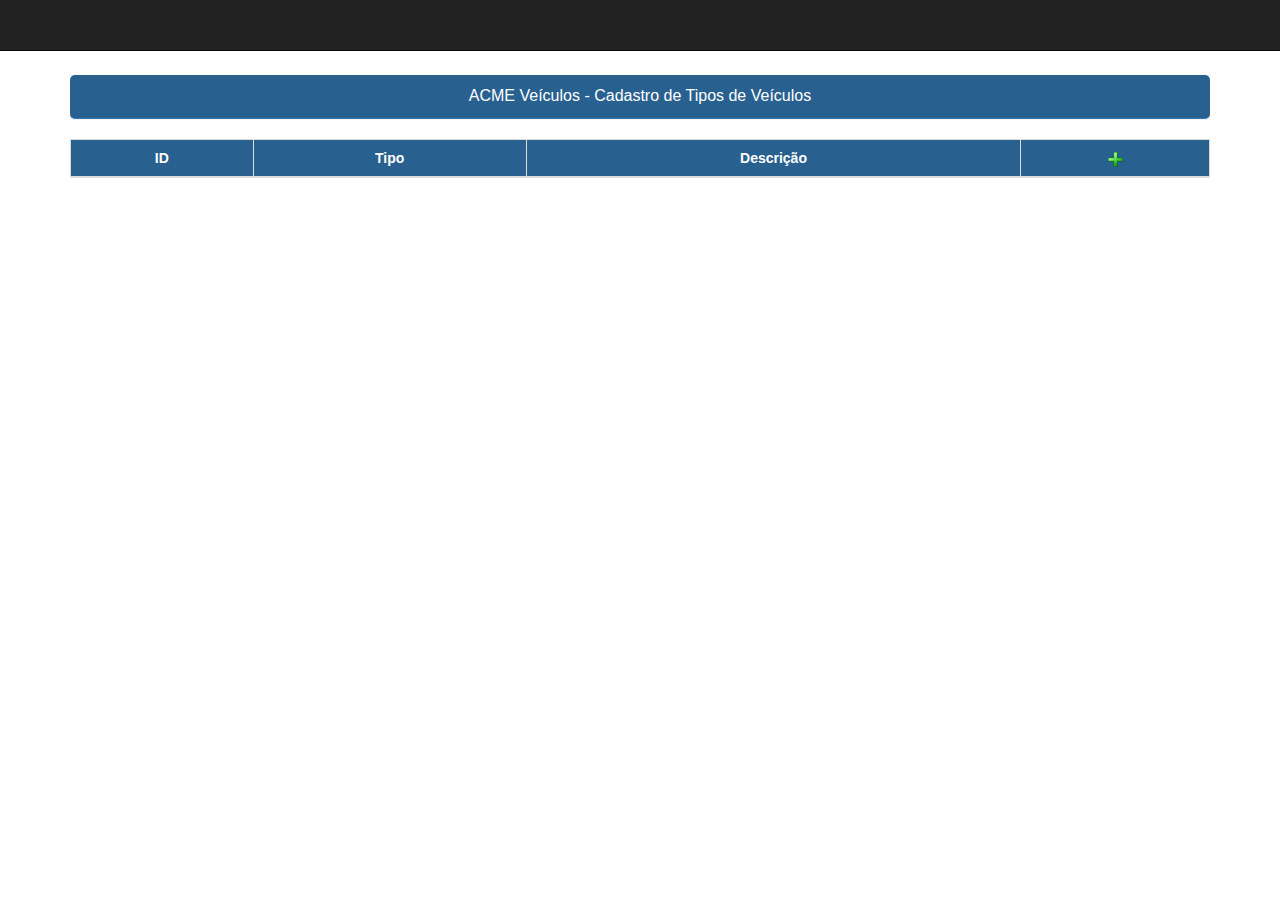
<file: tipoVeiculo.html>
<!DOCTYPE html>
<html lang="pt-br">
  <head>
    <meta http-equiv="Content-Type" content="text/html; charset=utf-8">
    <meta name="viewport" content="width=device-width, initial-scale=1">

    <meta name="description" content="">
    <meta name="author" content="">

    <title>ACME Veículos</title>
    
    <!-- Bootstrap core JavaScript
    ================================================== -->
    <!-- Placed at the end of the document so the pages load faster -->
    <script src="./jquery/jquery-3.6.0.min.js"></script>
    <script src="./jquery/jquery-ui-1.12.1.custom/jquery-ui.js"></script>
    <script src="./bootstrap/dist/js/bootstrap.min.js"></script>
    <!-- IE10 viewport hack for Surface/desktop Windows 8 bug -->
    <script src="./bootstrap/assets/js/ie10-viewport-bug-workaround.js"></script>
    <script src="./exibeConsulta.js"></script>
    <script src="./salvaDados.js"></script>
    <script src="./fncModal.js"></script>

    <!-- jQuery UI -->
    <link rel="stylesheet" href="./jquery/jquery-ui-1.12.1.custom/jquery-ui.css">

    <!-- Bootstrap core CSS -->
    <link href="./bootstrap/css/bootstrap.min.css" rel="stylesheet">

    <!-- IE10 viewport hack for Surface/desktop Windows 8 bug -->
    <link href="./bootstrap/assets/css/ie10-viewport-bug-workaround.css" rel="stylesheet">

    <!-- Custom styles for this template -->
    <link href="./bootstrap/css/starter-template.css" rel="stylesheet">

    <!-- css -->
    <link href="./css/style.css" rel="stylesheet" type="text/css">
    <link href="./css/modal.css" rel="stylesheet" type="text/css">

    <!-- Just for debugging purposes. Don't actually copy these 2 lines! -->
    <!--[if lt IE 9]><script src="../../assets/js/ie8-responsive-file-warning.js"></script><![endif]-->
    <script src="./bootstrap/assets/js/ie-emulation-modes-warning.js"></script>

  </head>

  <body>

    <div id='include'></div>

    <nav class="navbar navbar-inverse navbar-fixed-top">
      <div class="container">
        <div class="navbar-header">
          <button type="button" class="navbar-toggle collapsed" data-toggle="collapse" data-target="#navbar" aria-expanded="false" aria-controls="navbar">
            <span class="sr-only">Toggle navigation</span>
            <span class="icon-bar"></span>
            <span class="icon-bar"></span>
            <span class="icon-bar"></span>
          </button>
          <a class="navbar-brand" href="javascript:void(0)">
          </a>
        </div>
      </div>
    </nav>
    <div id='content' class='container'>

        <div class='panel panel-primary'>
            <div class='panel-heading' style='background-color: #286090;'>
                <div class='panel-title textCenter'>ACME Veículos - Cadastro de Tipos de Veículos</div>
            </div>
        </div>

        <table id="tableResults" class='table table-bordered'>
            <thead>
                <tr>
                    <th class='header textCenter'>ID</th>
                    <th class='header textCenter'>Tipo</th>
                    <th class='header textCenter'>Descrição</th>
                    <th class='header textCenter'><a href='javascript:void(0)' class='imgAdd'><img src='./img/plus.png' alt='POST' height='15' width='15'></a></th>
                </tr>
            </thead>
            <tbody>
            </tbody>
        </table>

    </div>
    <div id="divModal">
    </div>    

    <script>

        //var url = 'http://localhost:8080/';   //MySQL local
        var url = 'http://18.216.4.98:8080/';   //AWS RDS
        var map = 'tipos-veiculos/';

        $( document ).ready(function(){

            //busca os veículos cadastrados para exibição na inicialização da página
            $.ajax({
                type: "GET",
                url: url + map,
                contentType: "application/json",
                dataType: "json",
                success: function(data, status){
                    if(status === "success") {
                        exibeConsultaTipoVeiculo(data);
                    }
                }
            });

            
            //responde quado alguma imagem dentro da página é clicada
            $('body').on('click', 'img', function(){
                action = $(this).attr('alt');   //busca o atributo alt da imagem
                id = $(this).closest('tr').attr('id');  //busca o id da linha correspondente
                idTipoVeiculo = id === undefined ? "" : $(this).closest('tr').attr('id').substr(2); //extrai o id do tipo de veículo
                //carrega as variáveis para utilização no modal
                tipoVeiculo =    $('#tr' + idTipoVeiculo + ' td:eq(1)').html();
                tipoDescricao = $('#tr' + idTipoVeiculo + " td:eq(2)").html();

                //abre o modal para inserção ou alteração do veículo
                if(action === 'PUT' || action === 'POST') {
                    $( "#divModal" ).load( "tipoVeiculoModal.html", { restrito : "restrito" } );
                }
                //abre o modal para exclusão do veículo
                else if (action === 'DELETE') {
                    console.log()
                    $( "#divModal" ).load( "excluirTipoVeiculoModal.html", { restrito : "restrito"} );
                }
            });

        });
    </script>
  </body>
</html>
</file>
<file: bootstrap/css/starter-template.css>
body {
  padding-top: 50px;
}
.starter-template {
  padding: 40px 15px;
  text-align: center;
}
</file>
<file: css/style.css>
/*
.table-striped > tbody > tr:nth-of-type(even) {
    background-color: #c4c4c4;
}
*/

body {
    /* background-color: lightsteelblue; */
}
/*
.navbar {
    background-color: #c4c4c4;
}
*/

.panel {
    margin-top: 25px;
    border: none;
}

.panel-primary {
    border: none;
}

.panel-heading, .input-heading {
    background-color: #286090;
    /* border-color: #286090; */
    border-radius: 5px;
}

.input-heading {
    color:white; 
    /* width:188px; */
    height:40px;
    padding: 10px;
}

table {
    border-collapse: collapse;
    /*margin-top: 50px;*/
}

.parentEven {
    background-color: #c4c4c4;
}

.parentOdd {
    background-color: #e4e4e4;
}

.childEven {
    font-family: Times;
    background-color: #EEE8AA;
}

.childOdd {
    font-family: Times;
    background-color: #FEF8CA;
}

.child2Even {
    font-family: Times;
    background-color: #BCEFBC;
}

.child2Odd {
    font-family: Times;
    background-color: #CCFFCC;
}

.negativo {
    color:#c50000; 
    /* background-color:pink; */
}

.textLeft {
    text-align: left;
}

.textRight {
    text-align: right;
}

.textCenter {
    text-align: center;
}

.middle {
    vertical-align: middle;
}

.header {
    background-color: #286090;
    color: white;
    vertical-align: middle;
}

.childHeader {
    font-family: Times;
    font-weight: bold;
    background-color: #BDB76B;
}

.child2Header {
    font-family: Times;
    font-weight: bold;
    background-color: #8FBC8F;
}

.child {
    font-family: Times;
    color:darkgray;
}

.parentSeq {
    padding-left: 32px;
}

.form-group input[type="checkbox"] {
    display: none;
}

.form-group input[type="checkbox"] + .btn-group > label span {
    width: 20px;
}

.form-group input[type="checkbox"] + .btn-group > label span:first-child {
    display: none;
}
.form-group input[type="checkbox"] + .btn-group > label span:last-child {
    display: inline-block;   
}

.form-group input[type="checkbox"]:checked + .btn-group > label span:first-child {
    display: inline-block;
}
.form-group input[type="checkbox"]:checked + .btn-group > label span:last-child {
    display: none;   
}

.btn-primary {
    background-color: #286090;
}

.noBreak {
    white-space: nowrap;
}
</file>
<file: css/modal.css>
@import url(https://fonts.googleapis.com/css?family=Roboto);

.veiculomodal-container {
  padding: 30px;
  max-width: 500px;
  width: 100% !important;
  /* background-color: #F7F7F7; */
  background-color: #082640;
  margin: 0 auto;
  border-radius: 2px;
  box-shadow: 0px 2px 2px rgba(0, 0, 0, 0.3);
  overflow: hidden;
  font-family: roboto;
}

.veiculomodal-container h1 {
  text-align: center;
  font-size: 1.8em;
  font-family: roboto;
}

.veiculomodal-container input[type=submit], input[type=button] {
  width: 48%;
  /* display: block; */
  margin-bottom: 10px;
  position: relative;
}

.veiculomodal-container input[type=text], input[type=password] {
  height: 44px;
  font-size: 16px;
  width: 100%;
  margin-bottom: 10px;
  -webkit-appearance: none;
  background: #fff;
  border: 1px solid #d9d9d9;
  border-top: 1px solid #c0c0c0;
  /* border-radius: 2px; */
  padding: 0 8px;
  box-sizing: border-box;
  -moz-box-sizing: border-box;
}

.veiculomodal-container input[type=text]:hover, input[type=password]:hover {
  border: 1px solid #b9b9b9;
  border-top: 1px solid #a0a0a0;
  -moz-box-shadow: inset 0 1px 2px rgba(0,0,0,0.1);
  -webkit-box-shadow: inset 0 1px 2px rgba(0,0,0,0.1);
  box-shadow: inset 0 1px 2px rgba(0,0,0,0.1);
}

.veiculomodal {
  text-align: center;
  font-size: 14px;
  font-family: 'Arial', sans-serif;
  font-weight: 700;
  height: 36px;
  padding: 0 8px;
/* border-radius: 3px; */
/* -webkit-user-select: none;
  user-select: none; */
}

.veiculomodal-submit {
  /* border: 1px solid #3079ed; */
  border: 0px;
  color: #fff;
  text-shadow: 0 1px rgba(0,0,0,0.1); 
  background-color: #4d90fe;
  padding: 17px 0px;
  font-family: roboto;
  font-size: 14px;
  /* background-image: -webkit-gradient(linear, 0 0, 0 100%,   from(#4d90fe), to(#4787ed)); */
}

.veiculomodal-submit:hover {
  /* border: 1px solid #2f5bb7; */
  border: 0px;
  text-shadow: 0 1px rgba(0,0,0,0.3);
  background-color: #357ae8;
  /* background-image: -webkit-gradient(linear, 0 0, 0 100%,   from(#4d90fe), to(#357ae8)); */
}

.veiculomodal-cancel {
  /* border: 1px solid #3079ed; */
  border: 0px;
  color: #fff;
  text-shadow: 0 1px rgba(0,0,0,0.1); 
  background-color: #888888;
  padding: 17px 0px;
  font-family: roboto;
  font-size: 14px;
  float: right;
  /* background-image: -webkit-gradient(linear, 0 0, 0 100%,   from(#4d90fe), to(#4787ed)); */
}

.veiculomodal-cancel:hover {
  /* border: 1px solid #2f5bb7; */
  border: 0px;
  text-shadow: 0 1px rgba(0,0,0,0.3);
  background-color: #777777;
  /* background-image: -webkit-gradient(linear, 0 0, 0 100%,   from(#4d90fe), to(#357ae8)); */
}

.veiculomodal-container a {
  text-decoration: none;
  color: #666;
  font-weight: 400;
  text-align: center;
  display: inline-block;
  opacity: 0.6;
  transition: opacity ease 0.5s;
}
</file>
<file: bootstrap/assets/css/ie10-viewport-bug-workaround.css>
/*!
 * IE10 viewport hack for Surface/desktop Windows 8 bug
 * Copyright 2014-2015 Twitter, Inc.
 * Licensed under MIT (https://github.com/twbs/bootstrap/blob/master/LICENSE)
 */

/*
 * See the Getting Started docs for more information:
 * http://getbootstrap.com/getting-started/#support-ie10-width
 */
@-ms-viewport     { width: device-width; }
@-o-viewport      { width: device-width; }
@viewport         { width: device-width; }
</file>
